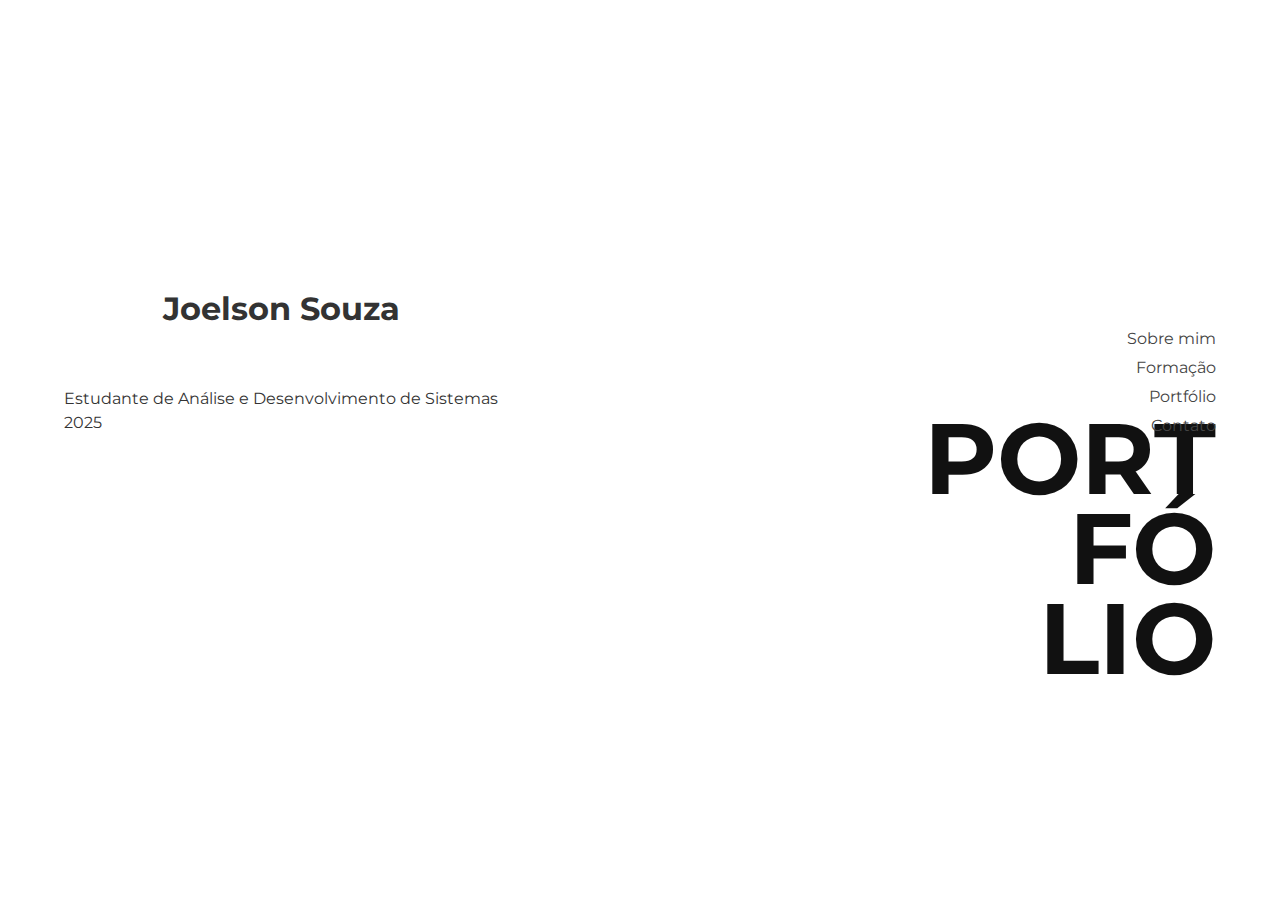
<file: index.html>
<!DOCTYPE html>
<html lang="pt-br">
<head>
  <link rel="preconnect" href="https://fonts.googleapis.com">
<link rel="preconnect" href="https://fonts.gstatic.com" crossorigin>
<link href="https://fonts.googleapis.com/css2?family=Montserrat:ital,wght@0,100..900;1,100..900&display=swap" rel="stylesheet">
  <meta charset="UTF-8">
  <title>Portfólio – Joelson Souza</title>
  <link rel="stylesheet" href="css/style.css">
</head>
<body>
  <div class="container">
    <div class="info-esquerda">
      <h1>Joelson Souza</h1><br>
      <p>
      Estudante de Análise e Desenvolvimento de Sistemas<br>
      2025</p>
    </div>

    <div class="portfolio-texto">
      <h1>
        PORT<br>
        FÓ<br>
        LIO
      </h1>
    </div>

    <div class="menu-direito">
      <ul>
        <li><a href="Sobremim.html">Sobre mim</a></li>
        <li><a href="formacao.html">Formação</a></li>
        <li><a href="portfolio.html">Portfólio</a></li>
        <li><a href="contato.html">Contato</a></li>
      </ul>
    </div>
  </div>
</body>
</html>
</file>
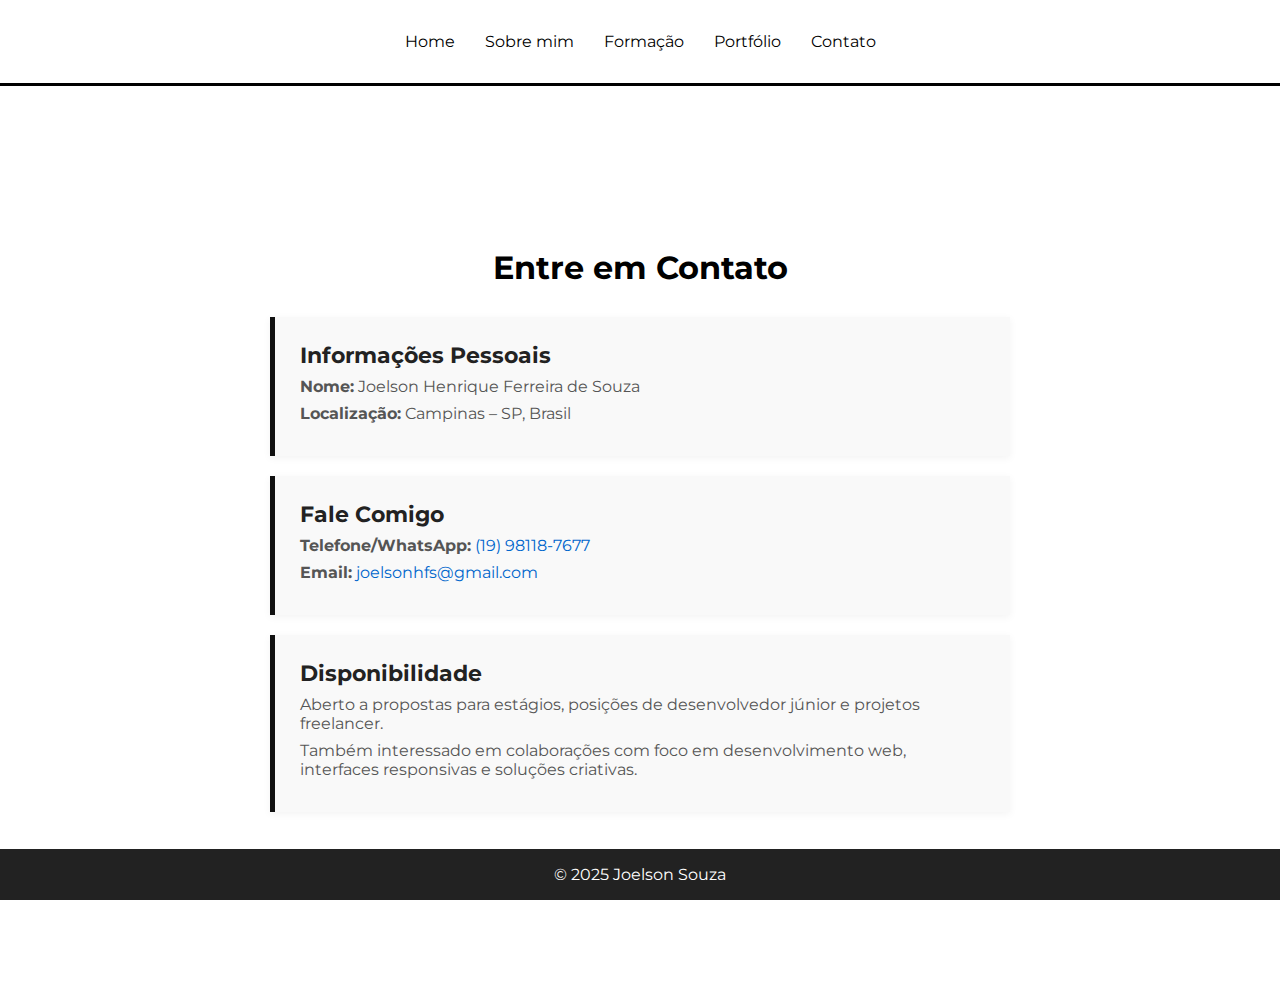
<file: contato.html>
<!DOCTYPE html>
<html lang="pt-br">
<head>
  <link rel="preconnect" href="https://fonts.googleapis.com">
<link rel="preconnect" href="https://fonts.gstatic.com" crossorigin>
<link href="https://fonts.googleapis.com/css2?family=Montserrat:ital,wght@0,100..900;1,100..900&display=swap" rel="stylesheet">
  <meta charset="UTF-8">
  <title>Sobre mim - Joelson Souza</title>
  <link rel="stylesheet" href="css/style.css">
</head>
<body>
  <header>
    <section>
      <nav>
        <ul>
          <li><a href="index.html">Home</a></li>
          <li><a href="Sobremim.html">Sobre mim</a></li>
          <li><a href="formacao.html">Formação</a></li>
          <li><a href="portfolio.html">Portfólio</a></li>
          <li><a href="contato.html">Contato</a></li>
        </ul>
      </nav>
    </section>
  </header>

  <main>

<div class="containercontato">
    <h1>Entre em Contato</h1>

    <div class="card">
      <h2>Informações Pessoais</h2>
      <p><strong>Nome:</strong> Joelson Henrique Ferreira de Souza</p>
      <p><strong>Localização:</strong> Campinas – SP, Brasil</p>
    </div>

    <div class="card">
      <h2>Fale Comigo</h2>
      <p><strong>Telefone/WhatsApp:</strong> <a href="https://wa.me/5519981187677" target="_blank">(19) 98118-7677</a></p>
      <p><strong>Email:</strong> <a href="mailto:joelsonhfs@gmail.com">joelsonhfs@gmail.com</a></p>
    </div>

    <div class="card">
      <h2>Disponibilidade</h2>
      <p>Aberto a propostas para estágios, posições de desenvolvedor júnior e projetos freelancer.</p>
      <p>Também interessado em colaborações com foco em desenvolvimento web, interfaces responsivas e soluções criativas.</p>
    </div>
  </div>
 
  </main>



  <footer>
    <p>© 2025 Joelson Souza</p>
  </footer>
</body>
</html>
</file>
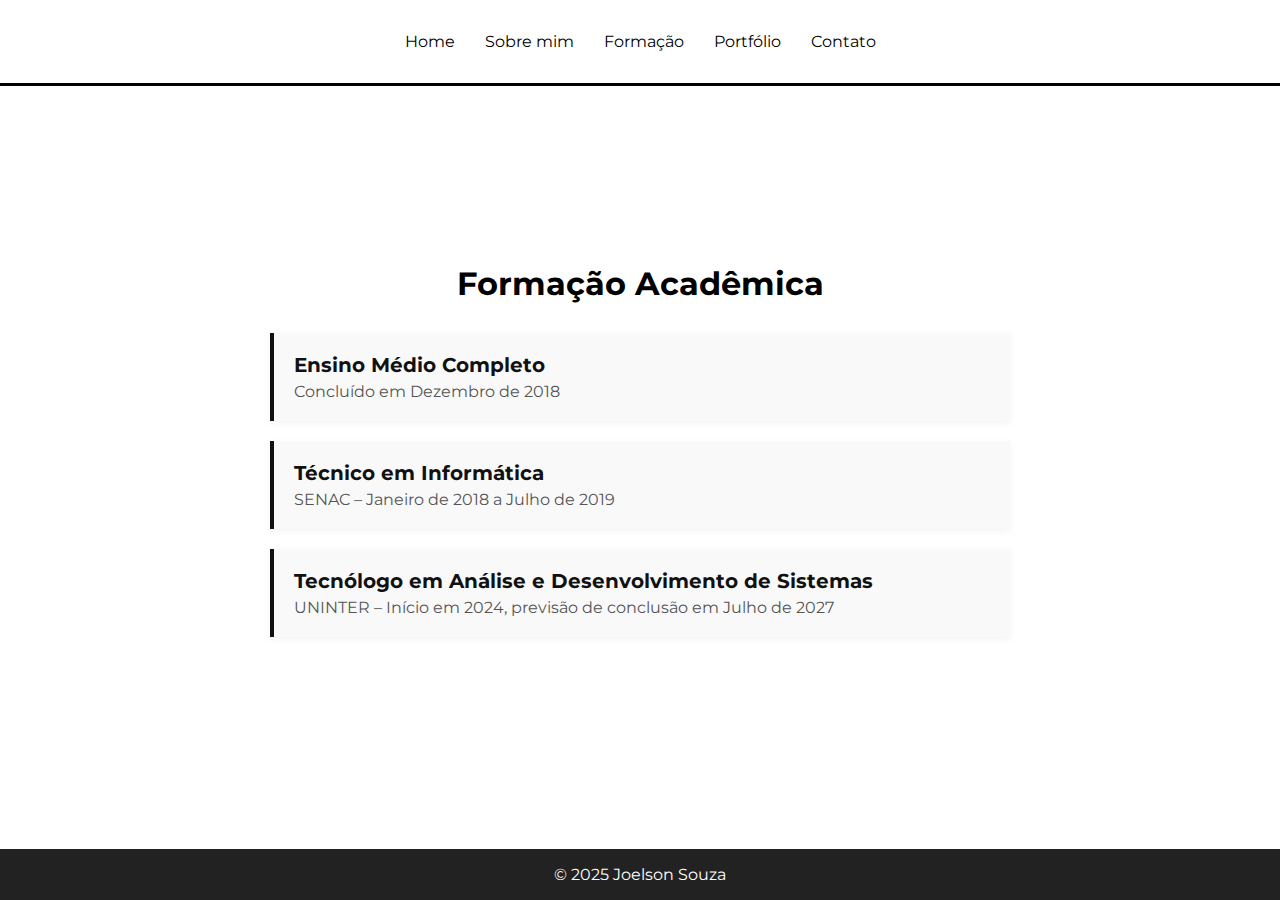
<file: formacao.html>
<!DOCTYPE html>
<html lang="pt-br">
<head>
  <link rel="preconnect" href="https://fonts.googleapis.com">
<link rel="preconnect" href="https://fonts.gstatic.com" crossorigin>
<link href="https://fonts.googleapis.com/css2?family=Montserrat:ital,wght@0,100..900;1,100..900&display=swap" rel="stylesheet">
  <meta charset="UTF-8">
  <title>Sobre mim - Joelson Souza</title>
  <link rel="stylesheet" href="css/style.css">
</head>
<body>
  <header>
    <section>
      <nav>
        <ul>
          <li><a href="index.html">Home</a></li>
          <li><a href="Sobremim.html">Sobre mim</a></li>
          <li><a href="formacao.html">Formação</a></li>
          <li><a href="portfolio.html">Portfólio</a></li>
          <li><a href="contato.html">Contato</a></li>
        </ul>
      </nav>
    </section>
  </header>

  <main>
    <section>
        <div class="containercontato">
          <h1>Formação Acadêmica</h1>

          <div class="formacao">
            <h2>Ensino Médio Completo</h2>
            <p>Concluído em Dezembro de 2018</p>
          </div>

          <div class="formacao">
            <h2>Técnico em Informática</h2>
            <p>SENAC – Janeiro de 2018 a Julho de 2019</p>
          </div>

          <div class="formacao">
            <h2>Tecnólogo em Análise e Desenvolvimento de Sistemas</h2>
            <p>UNINTER – Início em 2024, previsão de conclusão em Julho de 2027</p>
          </div>
        </div>
    </section>
  </main>



  <footer>
    <p>© 2025 Joelson Souza</p>
  </footer>
</body>
</html>
</file>
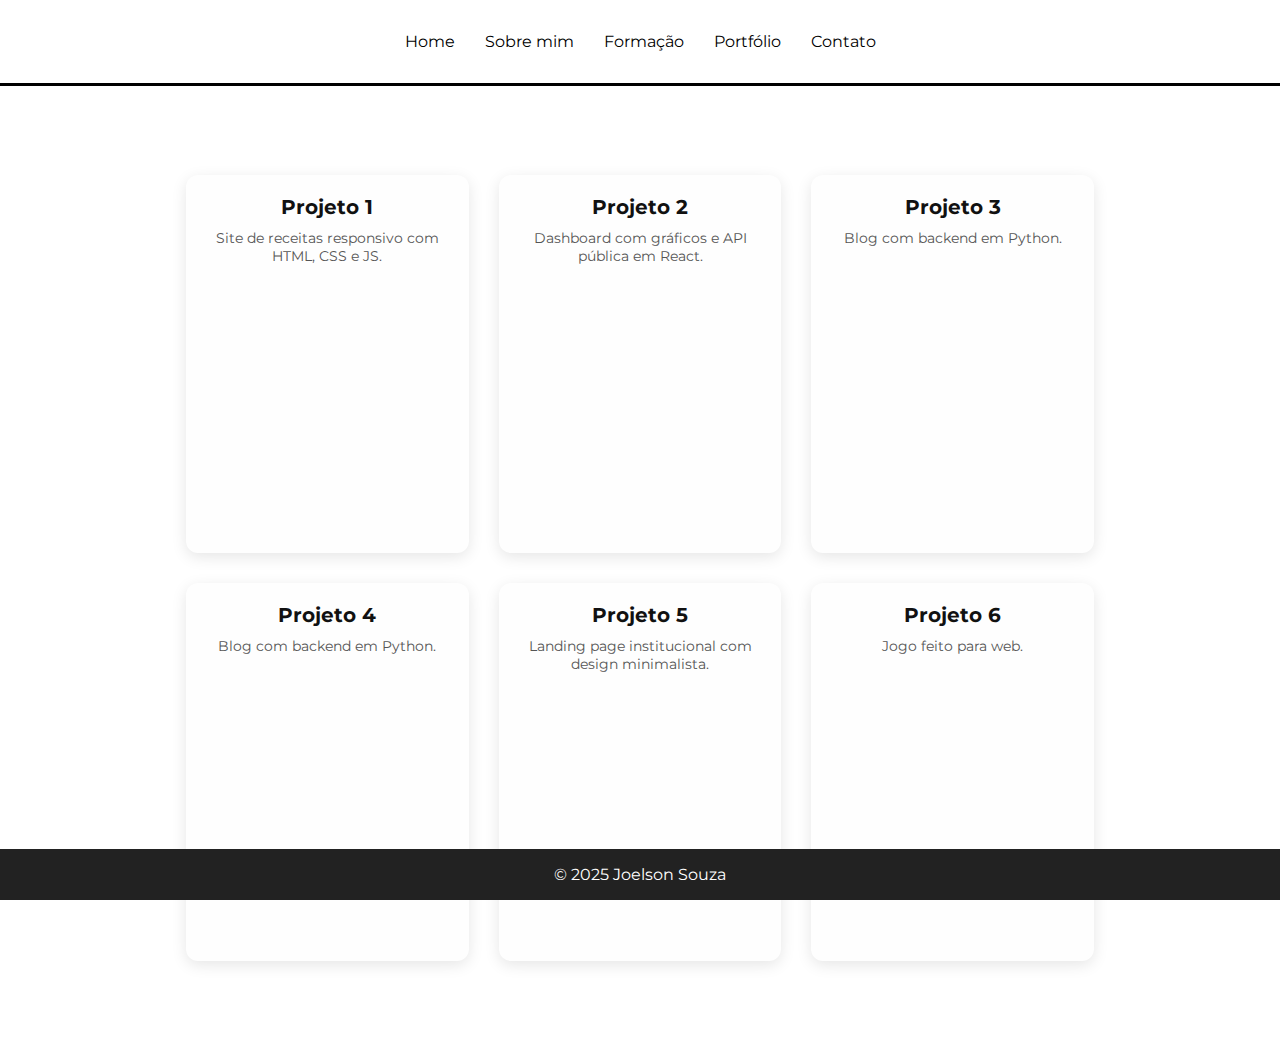
<file: portfolio.html>
<!DOCTYPE html>
<html lang="pt-br">
<head>
  <link rel="preconnect" href="https://fonts.googleapis.com">
<link rel="preconnect" href="https://fonts.gstatic.com" crossorigin>
<link href="https://fonts.googleapis.com/css2?family=Montserrat:ital,wght@0,100..900;1,100..900&display=swap" rel="stylesheet">
  <meta charset="UTF-8">
  <title>Sobre mim - Joelson Souza</title>
  <link rel="stylesheet" href="css/style.css">
</head>
<body>
  <header>
    <section>   
    <nav>
      <ul>
        <li><a href="index.html">Home</a></li>
        <li><a href="Sobremim.html">Sobre mim</a></li>
        <li><a href="formacao.html">Formação</a></li>
        <li><a href="portfolio.html">Portfólio</a></li>
        <li><a href="contato.html">Contato</a></li>
      </ul>
    </nav>
    </section>
  </header>

  <main>
      <div class="portfolio-container">
    <a href="https://projeto1.com" class="portfolio-card" target="_blank">
      <h2>Projeto 1</h2>
      <p>Site de receitas responsivo com HTML, CSS e JS.</p>
    </a>
    <a href="https://projeto2.com" class="portfolio-card" target="_blank">
      <h2>Projeto 2</h2>
      <p>Dashboard com gráficos e API pública em React.</p>
    </a>
    <a href="https://projeto3.com" class="portfolio-card" target="_blank">
      <h2>Projeto 3</h2>
      <p>Blog com backend em Python.</p>
    </a>
    <a href="https://projeto4.com" class="portfolio-card" target="_blank">
      <h2>Projeto 4</h2>
      <p>Blog com backend em Python.</p>
    </a>
    <a href="https://projeto5.com" class="portfolio-card" target="_blank">
      <h2>Projeto 5</h2>
      <p>Landing page institucional com design minimalista.</p>
    </a>
    <a href="https://projeto6.com" class="portfolio-card" target="_blank">
      <h2>Projeto 6</h2>
      <p>Jogo feito para web.</p>
    </a>


  </div>
  </main>

  <footer>
    <p>© 2025 Joelson Souza</p>
  </footer>
</body>
</html>
</file>
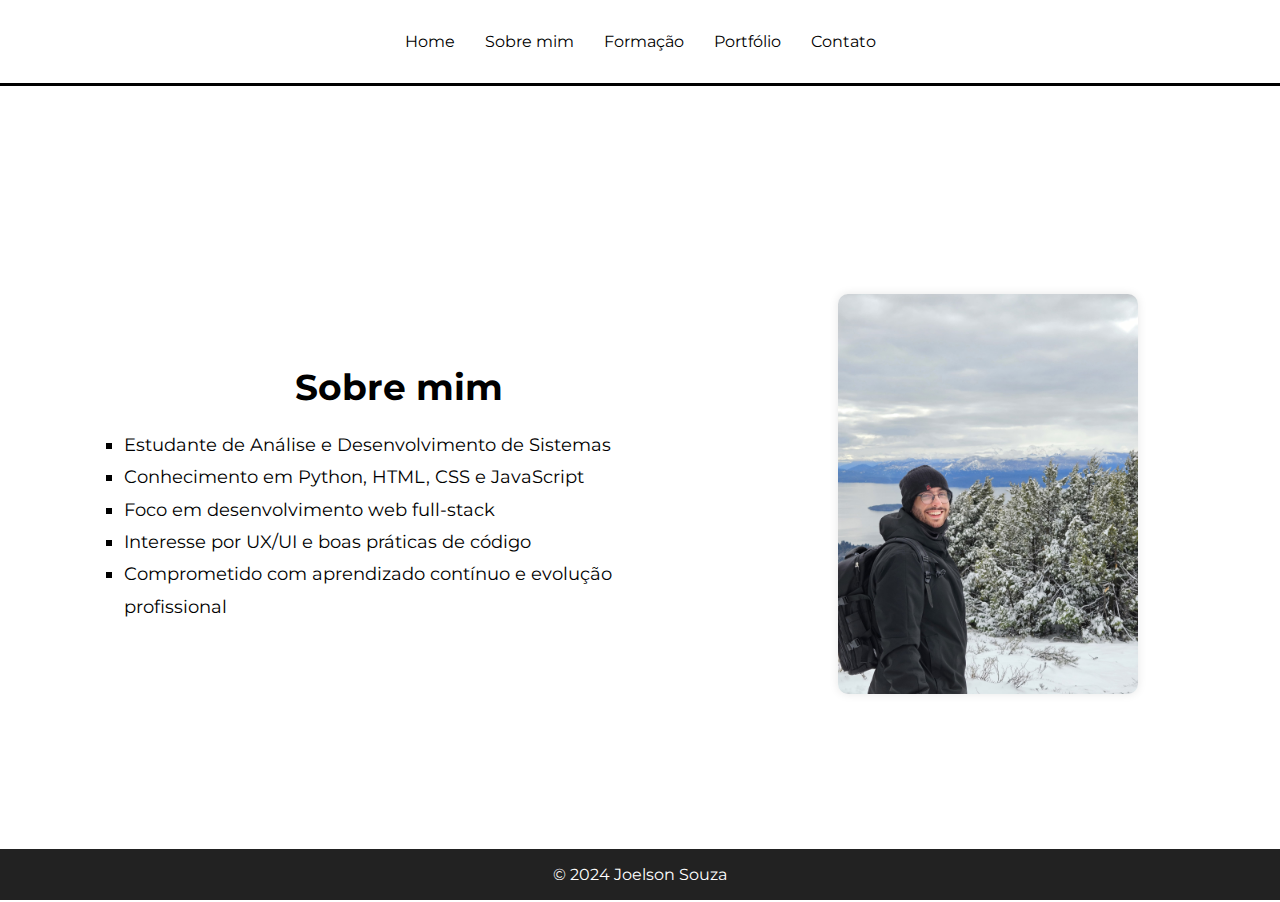
<file: Sobremim.html>
<!DOCTYPE html>
<html lang="pt-br">
<head>
  <link rel="preconnect" href="https://fonts.googleapis.com">
<link rel="preconnect" href="https://fonts.gstatic.com" crossorigin>
<link href="https://fonts.googleapis.com/css2?family=Montserrat:ital,wght@0,100..900;1,100..900&display=swap" rel="stylesheet">
  <meta charset="UTF-8">
  <title>Sobre mim - Joelson Souza</title>
  <link rel="stylesheet" href="css/style.css">
</head>
<body>
  <header>
    <section>
      <nav>
        <ul>
          <li><a href="index.html">Home</a></li>
          <li><a href="Sobremim.html">Sobre mim</a></li>
          <li><a href="formacao.html">Formação</a></li>
          <li><a href="portfolio.html">Portfólio</a></li>
          <li><a href="contato.html">Contato</a></li>
        </ul>
      </nav>
    </section>
  </header>

  <main>
    <section>
      <div class="container">
        <div class="descricao">
          <h1>Sobre mim</h1>
          <ul>
            <li>Estudante de Análise e Desenvolvimento de Sistemas</li>
            <li>Conhecimento em Python, HTML, CSS e JavaScript</li>
            <li>Foco em desenvolvimento web full-stack</li>
            <li>Interesse por UX/UI e boas práticas de código</li>
            <li>Comprometido com aprendizado contínuo e evolução profissional</li>
          </ul>
        </div>

        <div class="foto">
          <img src="img/minha-foto.jpg" alt="Foto de Joelson Souza">
        </div>
      </div>
    </section>
  </main>



  <footer>
    <p>© 2024 Joelson Souza</p>
  </footer>
</body>
</html>
</file>
<file: css/style.css>
* {
    margin: 0;
    padding: 0;
    box-sizing: border-box;
    font-family: "Montserrat", sans-serif;
    font-optical-sizing: auto;
    font-weight: 1.0rem;
    font-style: normal;
    transition: 0.2s linear;
}

section{
  padding: 1rem 2rem;
  margin: 0 auto;
  max-width: 1200px;
}

header {
    border-bottom: 0.2rem solid black;
    padding: 1em 0;

  }
  
  nav ul {
    display: flex;
    justify-content: center;
    list-style: none;
    padding: 0;
    max-width: 1200px;
    
  }
  
  nav a {
    color: rgb(0, 0, 0);
    margin: 0 15px;
    text-decoration: none;
  }
  
  nav a:hover {
    border-bottom: 0.1rem solid #fff;
    padding-bottom: 0.3rem;
    font-size: 1.1rem;
  }

body {
    background-color: white;
    font-family: 'Helvetica', sans-serif;
    height: 100vh;
    position: relative;
  }
  
  
  
  main {
    padding: 2em;
    max-width: 1200px;
    margin: auto;
  }
  
  footer {
    text-align: center;
    padding: 1em;
    background-color: #222;
    color: white;
    position: fixed;
    width: 100%;
    bottom: 0;
  }

   h1 {
    font-size: 32px;
    margin-bottom: 30px;
    text-align: center;
  }
  .container {
    height: 100%;
    width: 100%;
    position: relative;
  }
  
  .info-esquerda {
    position: absolute;
    top: 50%;
    left: 5%;
    transform: translateY(-50%);
    font-size: 16px;
    color: #333;
    line-height: 1.5;
  }
  
  .portfolio-texto {
    position: absolute;
    bottom: 1%;
    right: 5%;
  }
  
  .portfolio-texto h1 {
    font-size: 100px;
    font-weight: bold;
    text-align: right;
    line-height: 0.9;
    color: #111;
  }
  
  .menu-direito {
    position: absolute;
    top: 53%;
    right: 5%;
    transform: translateY(-50%);
  }
  
  .menu-direito ul {
    list-style: none;
    text-align: right;
    transition: 0.2s linear;
  }
  
  .menu-direito ul li {
    margin: 10px 0;
  }
  
  .menu-direito ul li a {
    text-decoration: none;
    color: #444;
    font-size: 16px;
    ;
  }
  
  .menu-direito ul li a:hover {
    color: #000;
    border-bottom: 0.1rem solid #fff;
    padding-bottom: 0.3rem;
    font-size: 1.1rem;
    transition: 0.2s linear;
  }
  
   .container {
      display: flex;
      flex-direction: row;
      justify-content: space-between;
      align-items: center;
      height: 80vh;
    }

    .descricao {
      width: 55%;
    }

    .descricao h1 {
      font-size: 36px;
      margin-bottom: 20px;
    }

    .descricao ul {
      list-style: square;
      font-size: 18px;
      line-height: 1.8;
      padding-left: 20px;
    }

    .foto {
      width: 35%;
      display: flex;
      justify-content: center;
    }

    .foto img {
      width: 100%;
      max-width: 300px;
      border-radius: 10px;
      box-shadow: 0 0 10px rgba(0, 0, 0, 0.1);
    }

    .portfolio-container {
    display: grid;
    grid-template-columns: repeat(auto-fit, minmax(250px, 1fr));
    gap: 30px;
    padding: 5% 10%;
    min-height: 100vh;
    background-color: rgba(255, 255, 255, 0.85);
    }

    .portfolio-card {
      background-color: #fefefe;
      border-radius: 12px;
      box-shadow: 0 4px 15px rgba(0, 0, 0, 0.1);
      padding: 20px;
      text-align: center;
      transition: transform 0.3s ease, box-shadow 0.3s ease;
      cursor: pointer;
      text-decoration: none;
      color: #111;
    }

    .portfolio-card:hover {
      transform: translateY(-5px);
      box-shadow: 0 6px 20px rgba(0, 0, 0, 0.15);
    }

    .portfolio-card h2 {
      font-size: 20px;
      margin-bottom: 10px;
    }

    .portfolio-card p {
      font-size: 14px;
      color: #555;}



    .formacao {
      background-color: #f9f9f9;
      border-left: 4px solid #111;
      margin-bottom: 20px;
      padding: 20px;
      box-shadow: 0 2px 8px rgba(0,0,0,0.05);
    }

    .formacao h2 {
      margin: 0;
      font-size: 20px;
      color: #111;
    }

    .formacao p {
      margin: 5px 0 0;
      color: #555;
    }

   .card {
      background-color: #f9f9f9;
      border-left: 5px solid #111;
      box-shadow: 0 2px 8px rgba(0, 0, 0, 0.05);
      padding: 25px;
      margin-bottom: 20px;
    }

    .card h2 {
      margin-top: 0;
      font-size: 22px;
      color: #222;
    }

    .card p {
      margin: 8px 0;
      color: #555;
      font-size: 16px;
    }

    .card a {
      color: #0066cc;
      text-decoration: none;
    }

    .card a:hover {
      text-decoration: underline;
    }

     .containercontato {
      max-width: 800px;
      margin: 100px auto;
      padding: 30px;}
</file>
